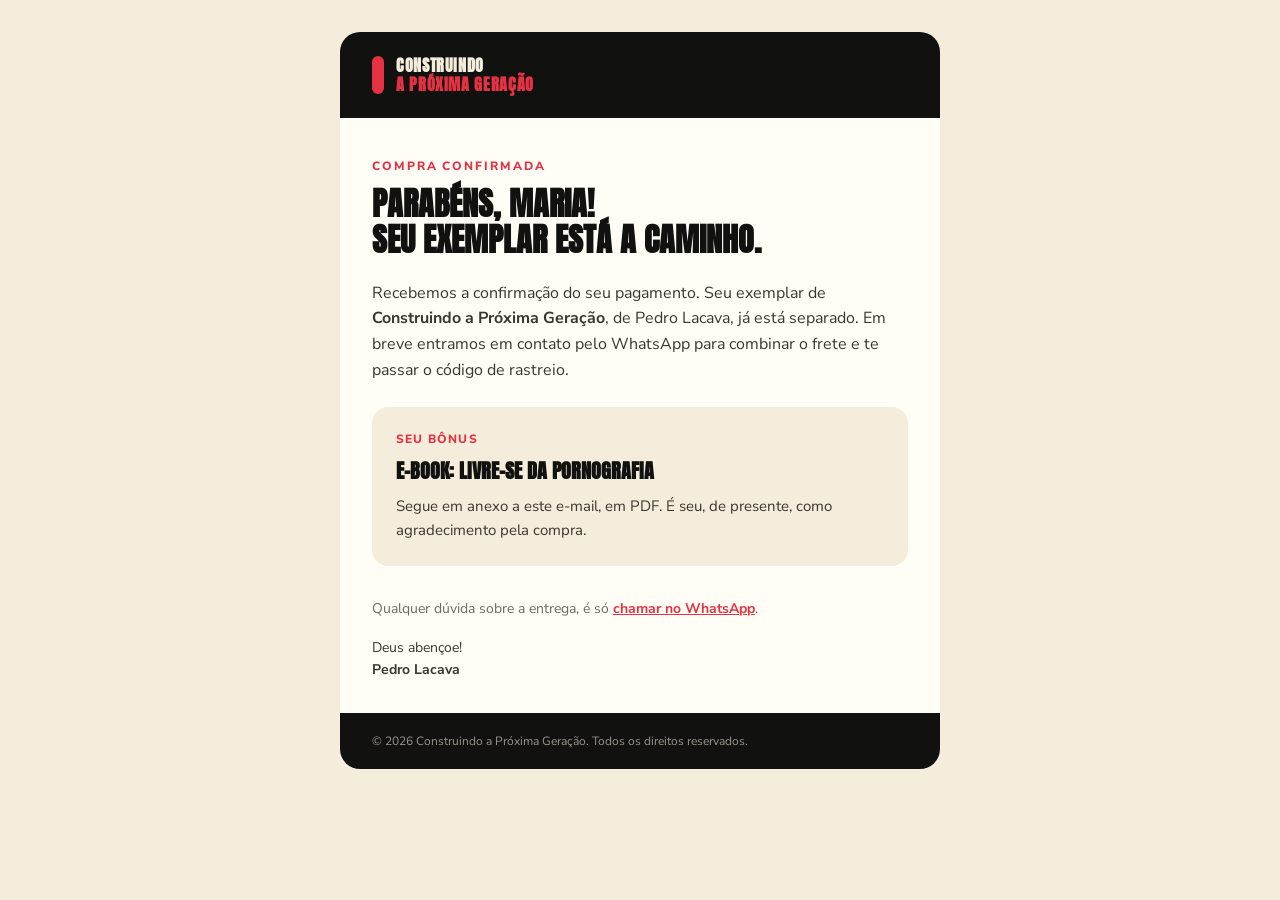
<file: apps-script/email-preview.html>
<!DOCTYPE html>
<html lang="pt-BR">
<head>
<meta charset="utf-8">
<meta name="viewport" content="width=device-width, initial-scale=1">
<title>Seu exemplar está garantido</title>
<link rel="preconnect" href="https://fonts.googleapis.com">
<link rel="stylesheet" href="https://fonts.googleapis.com/css2?family=Anton&family=Nunito+Sans:wght@400;600;700;800&display=swap">
<style>
  @media (max-width: 640px) {
    .bcpg-email-title { font-size: 24px !important; }
  }
</style>
</head>
<body style="margin:0;padding:0;background-color:#F4EDDB;">
<table role="presentation" width="100%" cellpadding="0" cellspacing="0" style="background-color:#F4EDDB;padding:32px 16px;">
  <tr>
    <td align="center">
      <table role="presentation" width="600" cellpadding="0" cellspacing="0" style="max-width:600px;width:100%;background-color:#FFFDF6;border-radius:20px;overflow:hidden;">

        <tr>
          <td style="background-color:#111110;padding:24px 32px;">
            <table role="presentation" cellpadding="0" cellspacing="0">
              <tr>
                <td style="width:12px;height:28px;background-color:#E43242;border-radius:100px;font-size:0;line-height:0;">&nbsp;</td>
                <td style="padding-left:12px;font-family:'Anton',Impact,'Arial Black',sans-serif;font-size:16px;font-weight:700;letter-spacing:.04em;line-height:1.2;color:#F4EDDB;">
                  CONSTRUINDO<br>
                  <span style="color:#E43242;">A PRÓXIMA GERAÇÃO</span>
                </td>
              </tr>
            </table>
          </td>
        </tr>

        <tr>
          <td style="padding:40px 32px 8px;">
            <div style="font-size:12px;font-weight:800;letter-spacing:.16em;text-transform:uppercase;color:#E43242;font-family:'Nunito Sans',Arial,Helvetica,sans-serif;">
              Compra confirmada
            </div>
            <div class="bcpg-email-title" style="font-family:'Anton',Impact,'Arial Black',sans-serif;font-size:32px;line-height:1.1;font-weight:700;text-transform:uppercase;color:#111110;margin-top:12px;">
              Parabéns, Maria!<br>Seu exemplar está a caminho.
            </div>
          </td>
        </tr>

        <tr>
          <td style="padding:16px 32px 0;font-family:'Nunito Sans',Arial,Helvetica,sans-serif;font-size:16px;line-height:1.6;color:#3A3730;">
            Recebemos a confirmação do seu pagamento. Seu exemplar de <strong>Construindo a Próxima Geração</strong>, de Pedro Lacava, já está separado. Em breve entramos em contato pelo WhatsApp para combinar o frete e te passar o código de rastreio.
          </td>
        </tr>

        <tr>
          <td style="padding:24px 32px 0;">
            <table role="presentation" width="100%" cellpadding="0" cellspacing="0" style="background-color:#F4EDDB;border-radius:16px;">
              <tr>
                <td style="padding:24px;">
                  <div style="font-family:'Nunito Sans',Arial,Helvetica,sans-serif;font-size:12px;font-weight:800;letter-spacing:.1em;text-transform:uppercase;color:#E43242;">
                    Seu bônus
                  </div>
                  <div style="font-family:'Anton',Impact,'Arial Black',sans-serif;font-size:20px;font-weight:700;color:#111110;margin-top:8px;text-transform:uppercase;">
                    E-book: Livre-se da Pornografia
                  </div>
                  <div style="font-family:'Nunito Sans',Arial,Helvetica,sans-serif;font-size:15px;line-height:1.6;color:#3A3730;margin-top:8px;">
                    Segue em anexo a este e-mail, em PDF. É seu, de presente, como agradecimento pela compra.
                  </div>
                </td>
              </tr>
            </table>
          </td>
        </tr>

        <tr>
          <td style="padding:32px 32px 8px;font-family:'Nunito Sans',Arial,Helvetica,sans-serif;font-size:14px;line-height:1.6;color:#6E6A5E;">
            Qualquer dúvida sobre a entrega, é só <a href="https://wa.me/message/GY64QNYWFG3JB1" style="color:#E43242;font-weight:700;">chamar no WhatsApp</a>.
          </td>
        </tr>

        <tr>
          <td style="padding:8px 32px 32px;font-family:'Nunito Sans',Arial,Helvetica,sans-serif;font-size:14px;line-height:1.6;color:#3A3730;">
            Deus abençoe!<br>
            <strong>Pedro Lacava</strong>
          </td>
        </tr>

        <tr>
          <td style="background-color:#111110;padding:20px 32px;font-family:'Nunito Sans',Arial,Helvetica,sans-serif;font-size:12px;color:rgba(244,237,219,.6);">
            © 2026 Construindo a Próxima Geração. Todos os direitos reservados.
          </td>
        </tr>

      </table>
    </td>
  </tr>
</table>
</body>
</html>
</file>
